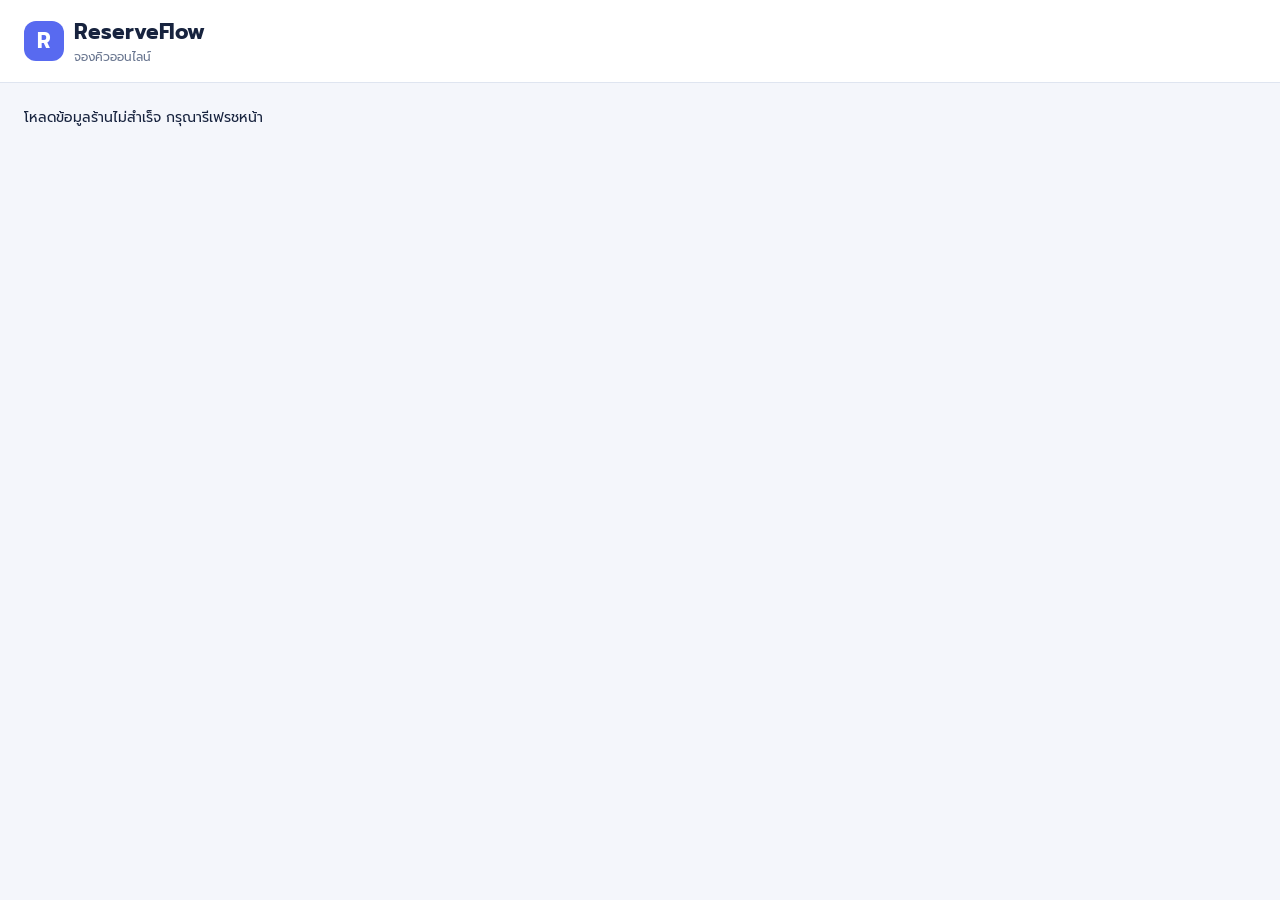
<file: index.html>
<!DOCTYPE html>
<html lang="th">
<head>
  <meta charset="utf-8">
  <meta name="viewport" content="width=device-width, initial-scale=1">
  <title>ReserveFlow · จองคิวออนไลน์</title>
  <link rel="stylesheet" href="./assets/css/app.css">
  <script defer src="./src/features/live-entry.js"></script>
</head>
<body>
<header><div class="top"><div class="logo"><b>R</b>ReserveFlow</div></div></header>
<main>
  <section class="panel">
    <h1>ReserveFlow</h1>
    <div class="inline-actions">
      <a class="btn primary" href="./book.html?shop=demo-one">เปิดหน้าจองร้าน DEMO</a>
      <a class="btn soft" href="./merchant.html">หลังบ้านร้านค้าและสมัครร้านใหม่</a>
    </div>
  </section>
</main>
</body>
</html>
</file>
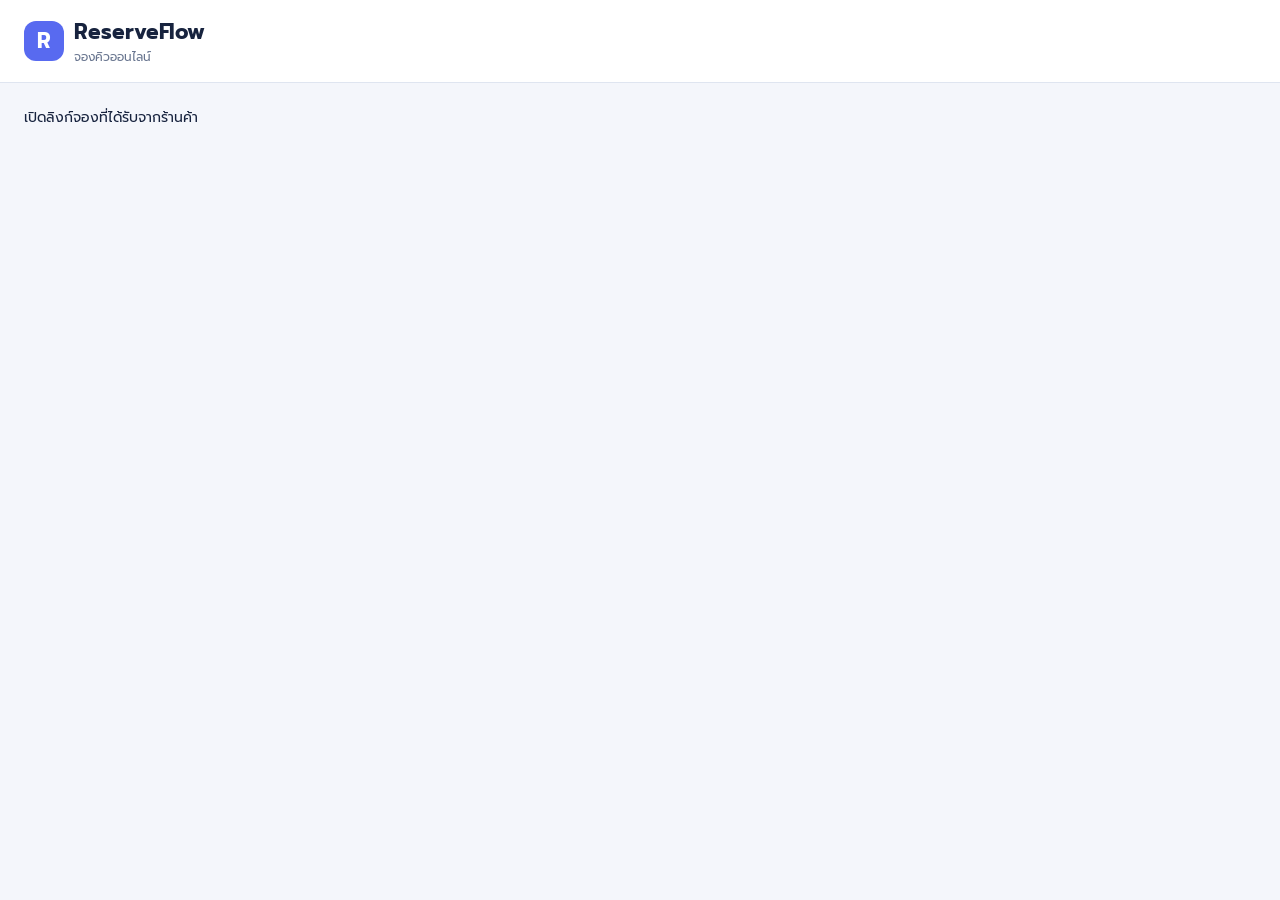
<file: book.html>
<!DOCTYPE html>
<html lang="th">
<head>
  <meta charset="UTF-8">
  <meta name="viewport" content="width=device-width, initial-scale=1">
  <title>จองคิว | ReserveFlow</title>
  <link rel="stylesheet" href="./assets/css/app.css?v=booking-hour-stepper">
  <script defer src="./assets/vendor/supabase-js/supabase.js"></script>
  <script defer src="./assets/vendor/qrcodejs/qrcode.min.js"></script>
  <script type="module" src="./src/features/customer-portal.js?v=team-back-office-link"></script>
</head>
<body>
<header>
  <div class="top">
    <div class="logo"><b>R</b><div>ReserveFlow <small id="bookingTitle">จองคิวออนไลน์</small></div></div>
    <div class="inline-actions"><a id="bookingMerchantLink" href="./merchant.html" class="btn soft small hidden">หลังบ้านร้านค้า</a></div>
  </div>
</header>
<main>
  <p id="bookingStatus" role="status">กำลังโหลดข้อมูลร้าน…</p>
  <a id="lastCustomerBookingPass" class="btn soft small hidden">บัตรจองของฉัน</a>
  <section id="customerBookingResult" class="panel booking-result hidden" aria-labelledby="customerBookingResultTitle">
    <h2 id="customerBookingResultTitle" tabindex="-1">ส่งคำขอจองแล้ว</h2>
    <p id="customerBookingResultStatus" role="status"></p>
    <p>เปิดบัตรเพื่อดูสถานะการจอง</p>
    <div class="inline-actions">
      <a id="customerBookingPass" class="btn primary">เปิดบัตรจอง</a>
      <button id="customerStartNewBooking" class="btn soft" type="button">จองรายการใหม่</button>
    </div>
  </section>
  <form id="publicBookingForm" class="hidden">
    <div class="tabs live-category-tabs" id="liveCategoryTabs" role="group" aria-label="หมวดการจอง"></div>
    <div class="grid live-booking-grid">
      <section class="panel" id="bookingSelection">
        <h2 id="bookingSelectionTitle">เลือกวัน เวลา และรายการ</h2>
        <p id="bookingSelectionHint" class="sub"></p>
        <div class="field hidden"><label for="category">หมวด</label><select id="category" name="category" required></select></div>
        <div class="field" id="bookingResourceField"><label for="resource">เลือกรายการ</label><select id="resource" name="resource" required></select></div>
        <div id="bookingResourceCards" class="resource-grid hidden" role="group" aria-label="รายการที่จองได้"></div>
        <section id="bookingFloorSection" class="hidden" aria-label="ผังร้าน">
          <div class="chips live-floor-legend">
            <span class="chip"><i class="dot available"></i>ว่าง</span>
            <span class="chip live-hold-legend hidden"><i class="dot selecting"></i>กำลังเลือก</span>
            <span class="chip live-hold-legend hidden"><i class="dot unpaid"></i>รอชำระ · ยังจองได้</span>
            <span class="chip live-hold-legend hidden"><i class="dot review"></i>รอตรวจสลิป</span>
            <span class="chip"><i class="dot booked"></i>จองแล้ว</span>
            <span class="chip"><i class="dot in_use"></i>กำลังใช้งาน</span>
            <span class="chip"><i class="dot selected"></i>เลือกแล้ว</span>
          </div>
          <p id="floorStatus" class="sub" role="status"></p>
          <p id="bookingNextStartStatus" class="sub" role="status"></p>
          <button type="button" id="bookingNextStart" class="btn soft small hidden"></button>
          <div class="layout-shell"><div class="plan customer-plan live-booking-plan" id="bookingFloor"></div></div>
        </section>
        <section class="booking-offers" aria-labelledby="bookingOfferTitle">
          <h3 id="bookingOfferTitle">เลือกจำนวนชั่วโมง</h3>
          <div class="booking-hour-stepper">
            <button id="bookingHoursMinus" type="button" class="btn soft" aria-label="ลดจำนวนชั่วโมง">−</button>
            <div class="field"><label for="hours">จำนวนชั่วโมง</label><input id="hours" name="hours" type="number" min="1" value="1" readonly></div>
            <button id="bookingHoursPlus" type="button" class="btn soft" aria-label="เพิ่มจำนวนชั่วโมง">+</button>
          </div>
          <p id="bookingCurrentOffer" aria-live="polite"></p>
          <div id="bookingOfferField" class="hidden">
            <h4 id="bookingOfferListTitle">โปรถัดไปที่แนะนำ</h4>
            <div id="bookingOffer" class="booking-offer-list"></div>
          </div>
          <p id="bookingOfferLoadStatus" class="sub" role="status"></p>
          <p id="bookingOfferStatus" class="sub" role="status"></p>
        </section>
        <div class="fields live-booking-date">
          <div class="field"><label for="date">วันที่ต้องการใช้บริการ</label><input id="date" name="date" type="date" required></div>
        </div>
        <div class="fields live-booking-time">
          <div class="field"><label for="hour">เวลาเริ่ม</label><select id="hour" name="hour" required></select></div>
          <div class="field"><label for="bookingEnd">เวลาสิ้นสุด</label><input id="bookingEnd" readonly></div>
          <div class="field"><label for="guests">จำนวนคน</label><input id="guests" name="guests" type="number" min="1" value="2" required></div>
          <div class="field"><label for="tickets">จำนวนบัตร</label><input id="tickets" name="tickets" type="number" min="1" value="1" required></div>
        </div>
      </section>
      <section class="panel" id="bookingContact">
        <h2>ข้อมูลผู้จอง</h2>
        <p class="sub">กรอกรายละเอียดและตรวจสรุปก่อนส่งคำขอ</p>
        <div class="live-booking-contact">
          <div class="field"><label for="customerName">ชื่อผู้จอง</label><input id="customerName" name="customerName" autocomplete="name" placeholder="ชื่อ-นามสกุล" maxlength="100" required></div>
          <div class="field"><label for="customerPhone">เบอร์โทรศัพท์</label><input id="customerPhone" name="customerPhone" type="tel" inputmode="numeric" autocomplete="tel-national" placeholder="08xxxxxxxx" maxlength="10" pattern="0[0-9]{8,9}" title="กรอกเบอร์โทรศัพท์ไทย 9–10 หลัก ขึ้นต้นด้วย 0" required></div>
          <div class="field"><label for="note">หมายเหตุ (ไม่บังคับ)</label><textarea id="note" name="note" maxlength="500"></textarea></div>
        </div>
        <h2 class="booking-summary-title">สรุปการจอง</h2>
        <div class="summary" aria-live="polite">
          <div><strong>วันที่ใช้บริการ</strong><span id="bookingSummaryDate">—</span></div>
          <div><strong>รายการที่จอง</strong><span id="bookingSummaryResource">ยังไม่ได้เลือก</span></div>
          <div><strong>ช่วงเวลาที่จอง</strong><span id="bookingSummaryTime">—</span></div>
          <div><strong>จำนวนชั่วโมง</strong><span id="bookingSummaryHours">—</span></div>
          <div><strong>สิทธิที่ได้รับ</strong><span id="bookingPromotion"></span></div>
          <div><strong>รวมค่าจอง / บริการ</strong><span id="bookingEstimate">—</span></div>
        </div>
        <button id="sendBooking" type="submit" class="btn primary full" disabled>แสดงช่องทางชำระเงิน</button>
        <a id="bookingLineAction" class="btn soft hidden"></a>
        <p id="bookingSubmitStatus" role="status" tabindex="-1"></p>
        <section class="inline-booking-payment hidden" id="bookingSlip" tabindex="-1">
          <h2>ชำระเงินและส่งสลิป</h2>
          <p id="bookingPaymentSelection"></p>
          <strong id="bookingPaymentAmount"></strong>
          <div id="bookingPaymentBank" class="payment-bank-details hidden">
            <h3>โอนเข้าบัญชีธนาคาร</h3>
            <p id="bookingPaymentBankHolder"></p>
            <label class="field"><span>เลขบัญชี</span><input id="bookingPaymentBankNumber" type="text" readonly></label>
            <button id="bookingPaymentBankCopy" class="btn soft small" type="button">คัดลอกเลขบัญชี</button>
            <p id="bookingPaymentBankStatus" role="status"></p>
          </div>
          <div id="bookingPaymentQr" aria-describedby="bookingPaymentNote" aria-label="QR ชำระเงินพร้อมเพย์"></div>
          <p class="sub" id="bookingPaymentNote">คนอื่นยังเลือกเวลาเดียวกันได้จนกว่าจะมีผู้แนบสลิปหรือแอดมินยืนยัน กรุณาแนบสลิปทันทีหลังโอน ตรวจชื่อผู้รับในแอปธนาคารให้ตรงกับร้าน แล้วแนบรูปสลิป JPG, PNG หรือ WebP ไม่เกิน 1 MB</p>
          <div class="inline-actions">
            <button id="bookingSlipChoose" class="btn soft" type="button">เลือกรูปสลิป</button>
            <input id="bookingSlipFile" type="file" accept="image/jpeg,image/png,image/webp" hidden>
          </div>
          <img class="booking-slip-image hidden" id="bookingSlipPreview" alt="ตัวอย่างรูปสลิป">
          <button class="btn primary" id="bookingSlipSubmit" type="button" disabled>ยืนยันและส่งสลิปตรวจ</button>
          <button class="btn soft" id="bookingSlipSkip" type="button">ยกเลิกฉบับร่าง</button>
          <p id="bookingSlipStatus" role="status"></p>
        </section>
      </section>
    </div>
  </form>

</main>
</body>
</html>
</file>
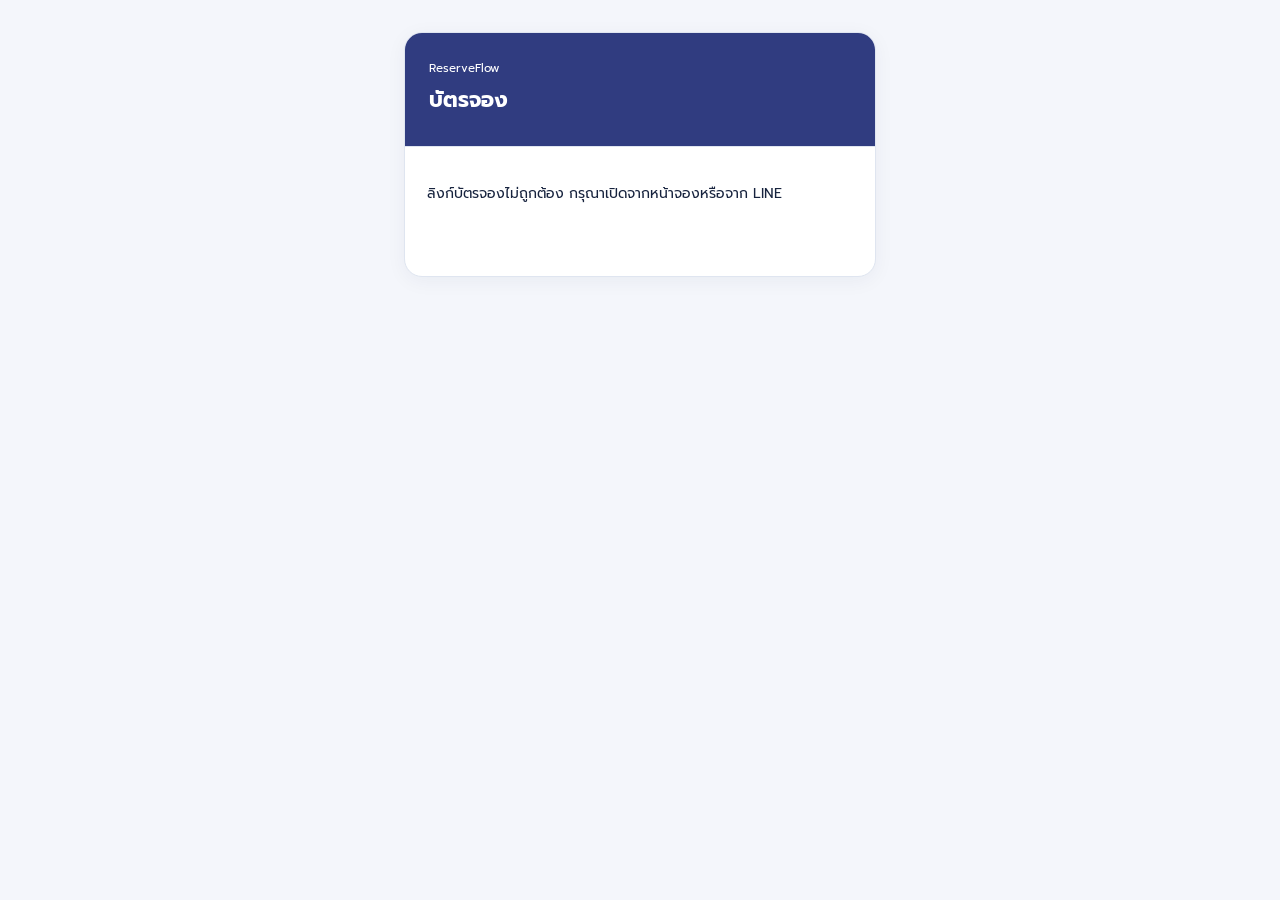
<file: booking-pass.html>
<!doctype html>
<html lang="th">
<head>
  <meta charset="utf-8">
  <meta name="viewport" content="width=device-width, initial-scale=1">
  <meta name="referrer" content="no-referrer">
  <title>บัตรจอง | ReserveFlow</title>
  <link rel="stylesheet" href="./assets/css/app.css?v=pass-review-1">
  <script defer src="./assets/vendor/supabase-js/supabase.js"></script>
  <script defer src="./assets/vendor/qrcodejs/qrcode.min.js"></script>
  <script type="module" src="./src/features/customer-booking-pass.js?v=slip-recipient-policy"></script>
</head>
<body>
<main class="booking-pass-page">
  <article class="panel booking-pass">
    <header class="booking-pass-header">
      <small>ReserveFlow</small>
      <h1>บัตรจอง</h1>
      <p id="passShop"></p>
    </header>
    <div class="booking-pass-body">
      <p id="passStatus" role="status">กำลังโหลดบัตรจอง…</p>
      <dl id="passDetails" class="booking-pass-details"></dl>
      <div class="inline-actions">
        <button id="passShowQr" class="btn primary hidden" type="button" aria-describedby="passQrHelp">แสดง QR เข้างาน</button>
        <button id="passRefresh" class="btn soft hidden" type="button">อัปเดตสถานะ</button>
        <button id="passCopyLink" class="btn soft hidden" type="button">คัดลอกลิงก์บัตร</button>
      </div>
      <p id="passQrHelp" class="sub"></p>
      <div id="passQr" class="booking-pass-qr hidden" aria-label="QR สำหรับให้พนักงานสแกน"></div>
      <a id="bookingGiftPass" class="btn soft hidden">เปิดคูปองของแถม</a>
      <section id="counterPayment" class="merchant-settings-panel hidden"></section>
      <p id="passCouponStatus" role="status"></p>
      <p id="passLineStatus" role="status"></p>
      <p id="passFeedback" role="status"></p>
    </div>
  </article>
</main>
</body>
</html>
</file>
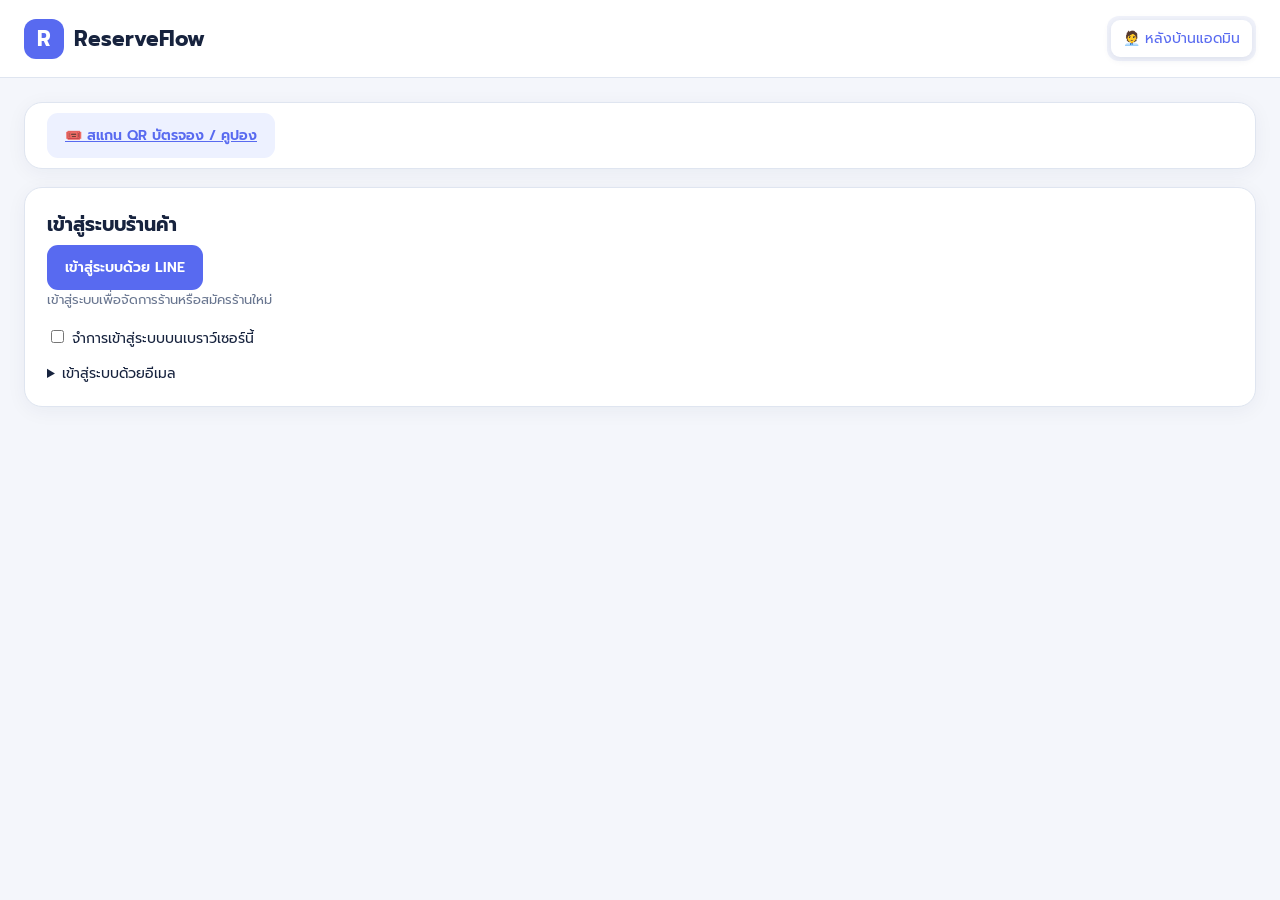
<file: merchant.html>
<!DOCTYPE html>
<html lang="th">
<head>
  <meta charset="UTF-8">
  <meta name="viewport" content="width=device-width, initial-scale=1">
  <title>จัดการร้าน | ReserveFlow</title>
  <link rel="stylesheet" href="./assets/css/app.css?v=floor-template-41">
  <script defer src="./assets/vendor/supabase-js/supabase.js"></script>
  <script defer src="./assets/vendor/qrcodejs/qrcode.min.js"></script>
  <link rel="stylesheet" href="./assets/css/promotion-manager.css?v=inline-promotions">
  <script type="module" src="./src/features/merchant-portal.js?v=team-back-office-link"></script>
</head>
<body>
<header>
  <div class="top">
    <div class="logo"><b>R</b>ReserveFlow</div>
    <nav class="switch merchant-nav" aria-label="หน้าร้านและหลังบ้าน">
      <a id="merchantPublicLink" class="hidden">ลูกค้า</a>
      <span aria-current="page">🧑‍💼 หลังบ้านแอดมิน</span>
    </nav>
  </div>
</header>
<main><div class="panel"><a class="btn soft" href="./promotion-redeem.html">🎟️ สแกน QR บัตรจอง / คูปอง</a></div>
  <section class="panel hidden" id="merchantLogin">
    <h2>เข้าสู่ระบบร้านค้า</h2>
    <button type="button" id="merchantSignIn" class="btn primary" disabled>เข้าสู่ระบบด้วย LINE</button>
    <p id="merchantLoginHelp" class="sub">เข้าสู่ระบบเพื่อจัดการร้านหรือสมัครร้านใหม่</p>
    <p><label><input id="merchantRememberDevice" type="checkbox"> จำการเข้าสู่ระบบบนเบราว์เซอร์นี้</label></p>
    <details>
      <summary>เข้าสู่ระบบด้วยอีเมล</summary>
      <form id="merchantEmailForm" class="fields">
        <div class="field"><label for="merchantEmail">อีเมล</label><input id="merchantEmail" name="email" type="email" autocomplete="username" required></div>
        <div class="field"><label for="merchantPassword">รหัสผ่าน</label><input id="merchantPassword" name="password" type="password" autocomplete="current-password" required></div>
        <div class="field"><button id="merchantEmailSignIn" type="submit" class="btn soft" disabled>เข้าสู่ระบบ</button></div>
      </form>
    </details>
  </section>
  <section class="panel hidden" id="merchantRegister">
    <h2 id="merchantRegisterTitle">สมัครร้านค้าใหม่</h2>
    <p id="signupPackages" class="sub">ทดลองฟรี 7 วัน</p>
    <p id="merchantRegisterHelp" class="sub">ถ้าคุณเป็นทีมงาน ให้ส่งคำขอเข้าร้านแทนการสร้างร้านใหม่</p>
    <p>UID ของคุณ <code id="merchantRegistrationUid"></code></p>
    <form id="merchantRegisterForm" class="fields">
      <div class="field"><label for="merchantRegisterName">ชื่อร้าน</label><input name="shopName" id="merchantRegisterName" maxlength="100" required></div>
      <div class="field"><label for="merchantRegisterSlug">ชื่อสำหรับลิงก์จอง</label><input name="slug" id="merchantRegisterSlug" minlength="3" maxlength="40" pattern="[a-z0-9][a-z0-9\-]{1,38}[a-z0-9]" title="อักษรอังกฤษตัวเล็ก ตัวเลข และขีดกลาง 3–40 ตัว" autocapitalize="none" required></div>
      <div class="field"><label for="merchantSignupPlan">แพ็กเกจ</label><select id="merchantSignupPlan"><option value="">ทดลองฟรี 7 วัน</option></select></div>
      <div class="field"><button id="merchantRegisterSubmit" class="btn primary" type="submit">สร้างร้านค้า</button></div>
    </form>
    <details class="merchant-settings-panel" id="merchantJoinPanel">
      <summary>ขอเข้าร้านในฐานะทีมงาน</summary>
      <form id="merchantJoinForm" class="fields">
        <div class="field"><label for="merchantJoinShop">ลิงก์จองหรือชื่อร้านในลิงก์</label><input id="merchantJoinShop" name="slug" maxlength="250" required></div>
        <div class="field"><label for="merchantJoinName">ชื่อที่เจ้าของร้านรู้จัก</label><input id="merchantJoinName" name="teamName" maxlength="80" required></div>
        <div class="field"><button id="merchantJoinSubmit" class="btn primary" type="submit">ส่งคำขอเข้าร้าน</button></div>
      </form>
      <p id="merchantJoinStatus" role="status"></p>
    </details>
    <button id="merchantAddShopCancel" class="btn soft hidden" type="button">กลับไปร้านเดิม</button>
    <button id="merchantRegisterSignOut" class="btn soft" type="button">ออกจากระบบ</button>
  </section>
    <section id="merchantTeamInviteRequest" class="panel hidden">
      <h2>คำเชิญเข้าทีมร้านค้า</h2>
      <div id="merchantInviteJoinSlot"></div>
      <a class="btn soft" href="./merchant.html">กลับไปบัญชีและร้านค้า</a>
    </section>
    <section id="merchantPassPanel" class="panel hidden" tabindex="-1">
      <h2>ตรวจบัตรจอง</h2>
      <p id="merchantPassStatus" role="status"></p>
      <dl id="merchantPassDetails" class="booking-pass-details"></dl>
      <div class="inline-actions">
        <button class="btn primary hidden" id="merchantPassConfirm" type="button" aria-describedby="merchantPassStatus" disabled>ยืนยันเช็กอิน</button>
        <button class="btn soft hidden" id="merchantPassRefresh" type="button">อัปเดตสถานะบัตร</button>
        <button class="btn soft" id="merchantPassClose" type="button">ไปหลังบ้านร้านค้า</button>
      </div>
    </section>
  <section class="panel merchant-account hidden" id="merchantAccount">
      <h2>บัญชีและร้านค้า</h2>
      <div class="field">
        <label for="merchantShop">ร้านค้า</label>
        <select id="merchantShop"></select>
      </div>
      <p id="merchantRole"></p>
      <button type="button" id="merchantAddShop" class="btn primary hidden">เพิ่มร้านค้า</button>
      <details><summary>UID บัญชีของฉัน</summary><p><code id="merchantAccountUid"></code></p></details>
      <button type="button" id="merchantSignOut" class="btn soft">ออกจากระบบ</button>
    </section>
  <section class="hidden" id="merchantDashboard" aria-label="หลังบ้านร้านค้า">
    <div id="merchantDailyReport"></div>
    <details id="merchantBookingHistory" class="merchant-settings-panel hidden">
      <summary>ค้นหาประวัติการจอง</summary>
      <form class="fields">
        <label class="field"><span>วันที่เริ่มต้น</span><input name="from" type="date" required></label>
        <label class="field"><span>วันที่สิ้นสุด</span><input name="to" type="date" required></label>
        <label class="field"><span>ชื่อผู้จอง เลขจอง หรือจุดจอง</span><input name="term" type="search" maxlength="100"></label>
        <button class="btn soft" type="submit">ค้นหาประวัติ</button>
      </form>
      <p role="status"></p>
      <div role="list"></div>
    </details>
    <div class="stats merchant-stats" id="merchantStats" aria-label="สรุปรายการจอง">
      <div class="stat"><strong>—</strong><span>ทั้งหมด</span></div>
      <div class="stat"><strong>—</strong><span>จองรอชำระ</span></div>
      <div class="stat"><strong>—</strong><span>รอคอนเฟิร์ม</span></div>
      <div class="stat"><strong>—</strong><span>จองแล้ว/เช็กอิน</span></div>
    </div>
    <div id="merchantCategorySettings" class="merchant-editor"></div>
    <section id="merchantShopSettings" class="panel hidden">
      <h2>🏪 ตั้งค่าร้านค้า</h2>
      <p class="sub">แก้ไขชื่อร้านและการเปิดรับจองออนไลน์</p>
      <form id="merchantShopSettingsForm" class="fields">
        <div class="field"><label for="merchantShopName">ชื่อร้าน</label><input id="merchantShopName" maxlength="100" required></div>
        <label class="merchant-switch"><input id="merchantShopOpen" type="checkbox"> เปิดรับจองออนไลน์</label>
        <div class="field"><label for="merchantShopSlug">ชื่อในลิงก์จอง</label><input id="merchantShopSlug" readonly></div>
        <div class="field"><button class="btn soft" type="submit">บันทึกการตั้งค่า</button></div>
      </form>
      <details class="merchant-settings-panel">
        <summary>QR รับเงินพร้อมเพย์</summary>
        <p class="sub">ใช้เบอร์มือถือ 10 หลัก หรือเลขบัตรประชาชน 13 หลักที่ผูกพร้อมเพย์กับบัญชีรับเงินของร้าน เว้นว่างแล้วบันทึกเพื่อปิด QR</p>
        <form class="fields" id="merchantPromptPayForm">
          <div class="field"><label for="merchantPromptPayMobile">เบอร์มือถือหรือเลขบัตรประชาชนพร้อมเพย์</label><input id="merchantPromptPayMobile" type="text" inputmode="numeric" maxlength="20" autocomplete="off"></div>
          <button class="btn soft" type="submit" disabled>บันทึกพร้อมเพย์</button>
        </form>
        <p id="merchantPromptPayStatus" role="status"></p>
      </details>
      <details class="merchant-settings-panel">
        <summary>บัญชีธนาคารสำหรับรับโอน</summary>
        <p class="sub">ลูกค้าจะเห็นข้อมูลนี้ในหน้าชำระเงินและกดคัดลอกเลขบัญชีได้ ล้างทั้งสามช่องแล้วบันทึกเพื่อปิดรับโอนทางบัญชี</p>
        <form class="fields" id="merchantBankAccountForm">
          <label class="field"><span>ธนาคาร</span><input name="bank" maxlength="100"></label>
          <label class="field"><span>ชื่อบัญชี</span><input name="holder" maxlength="120"></label>
          <label class="field"><span>เลขบัญชี</span><input name="account" type="text" inputmode="numeric" maxlength="28" autocomplete="off"></label>
          <button class="btn soft" type="submit" disabled>บันทึกบัญชีธนาคาร</button>
        </form>
        <p id="merchantBankAccountStatus" role="status"></p>
      </details>
      <div id="merchantLineSettings"></div>
      <h3>กำหนดสิทธิ์ทีมงาน</h3>
      <div id="merchantTeamInvite" class="hidden">
        <label class="field"><span>ลิงก์เชิญทีมงาน</span><input id="merchantTeamInviteUrl" readonly></label>
        <button id="merchantCopyTeamInvite" class="btn soft small" type="button">คัดลอกลิงก์เชิญทีมงาน</button>
        <p id="merchantTeamInviteStatus" role="status"></p>
        <label class="field"><span>ลิงก์เข้าหลังบ้านสำหรับทีมงานที่อนุมัติแล้ว</span><input id="merchantTeamAccessUrl" readonly></label>
        <button id="merchantCopyTeamAccess" class="btn soft small" type="button">คัดลอกลิงก์เข้าหลังบ้าน</button>
        <p id="merchantTeamAccessStatus" role="status"></p>
      </div>
      <div class="field"><label for="merchantTeamSearch">ค้นหาชื่อทีมงานหรือ UID</label><input id="merchantTeamSearch" type="search"></div>
      <p id="merchantTeamStatus" role="status"></p>
      <div id="merchantTeamList" aria-live="polite"></div>
    </section>
    <div id="merchantBusinessTools"></div>
    <div id="merchantAdvancedSettings" class="merchant-editor"></div>
    <section class="panel">
    <h2>รายการจองที่ยังเปิดอยู่</h2>
    <details id="merchantTableEditor" class="merchant-settings-panel hidden">
      <summary>จองแทนลูกค้า</summary>
      <details id="merchantBookingRecipient" class="merchant-settings-panel hidden">
        <summary>ค้นหาลูกค้า LINE เพื่อส่ง Flex</summary>
        <form class="fields">
          <label class="field"><span>ชื่อ LINE หรือ User ID</span><input type="search" maxlength="100" required></label>
          <button class="btn soft" type="submit">ค้นหาลูกค้า LINE</button>
          <button class="btn soft" type="reset">ล้างผู้รับ</button>
        </form>
        <p role="status"></p>
        <div role="list"></div>
      </details>
      <form id="merchantTableForm">
        <div class="fields">
          <div class="field"><label for="merchantBookingCategory">หมวดการจอง</label><select id="merchantBookingCategory" required></select></div>
          <div class="field"><label for="merchantTable">รายการจอง</label><select id="merchantTable" required></select></div>
          <div class="field"><label for="merchantTableGuests">จำนวนคน</label><input id="merchantTableGuests" type="number" min="1" value="1" required></div>
          <div class="field hidden"><label for="merchantBookingHours">จำนวนชั่วโมง</label><input id="merchantBookingHours" type="number" min="1" value="1" required disabled></div>
          <div class="field hidden"><label for="merchantBookingTickets">จำนวนบัตร</label><input id="merchantBookingTickets" type="number" min="1" value="1" required disabled></div>
          <div class="field"><label for="merchantTableMode">ช่วงเวลาจอง</label><select id="merchantTableMode"><option value="now">ตอนนี้</option><option value="scheduled">จองล่วงหน้า</option><option value="actual">บันทึกเวลาเริ่มจริง</option></select></div>
          <div class="field hidden"><label for="merchantTableDate">วันที่</label><input id="merchantTableDate" type="date" required disabled></div>
          <div class="field hidden"><label for="merchantTableTime">เวลาเริ่ม</label><select id="merchantTableTime" required disabled></select></div>
          <div class="field hidden"><label for="merchantTableActualTime">เวลาเริ่มจริง</label><input id="merchantTableActualTime" type="time" required disabled></div>
          <div class="field"><label for="merchantTableName">ชื่อผู้จอง (ไม่บังคับ)</label><input id="merchantTableName" maxlength="100"></div>
          <div class="field"><label for="merchantTablePhone">เบอร์โทรศัพท์ (จำเป็นสำหรับ QR รับชำระ)</label><input id="merchantTablePhone" type="tel" maxlength="20"></div>
          <div class="field"><label for="merchantBookingPayment">วิธีรับชำระ</label><select id="merchantBookingPayment"><option value="transfer">เงินโอน</option><option value="cash">เงินสด</option></select></div>
        </div>
        <p id="merchantBookingPaymentHelp" class="sub">ให้ลูกค้าสแกน QR เพื่อชำระเงินและแนบสลิปบนเครื่องของลูกค้า</p>
        <button id="merchantCounterCreate" type="submit" class="btn primary" disabled>สร้าง QR ให้ลูกค้าชำระ</button>
      </form>
    </details>
    <section id="merchantCounterPayment" class="merchant-settings-panel hidden"></section>
    <p id="merchantActionStatus" role="status"></p>
    <div class="field">
      <label for="merchantBookingSearch">ค้นหาด้วยชื่อผู้จอง เลขจอง หรือรหัสรายการ</label>
      <input id="merchantBookingSearch" type="search" autocomplete="off">
    </div>
    <div id="merchantBookings" aria-live="polite"></div>
    </section>
  </section>
  <section class="panel hidden" id="platformAdmin">
    <h2>Superadmin · ร้านค้าบนแพลตฟอร์ม</h2>
    <button type="button" class="btn soft small" id="platformSignOut">ออกจากระบบ</button>
    <div id="platformSignup"></div>
    <div id="platformBilling"></div>
    <div id="platformShopList"></div>
    <div id="platformLineSettings"></div>
  </section>
  <p id="merchantStatus" role="status"></p>
</main>
</body>
</html>
</file>
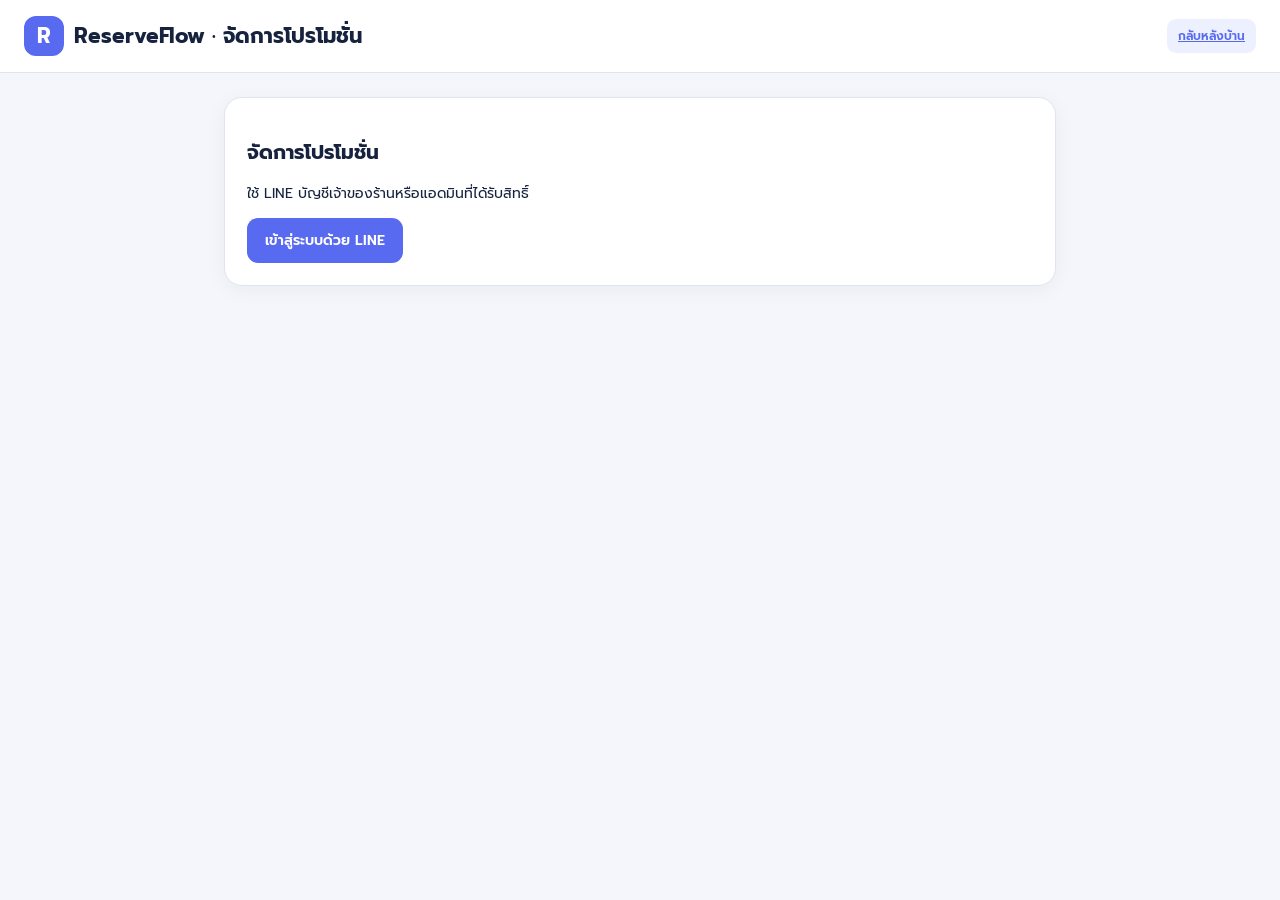
<file: promotion-manager.html>
<!doctype html>
<html lang="th">
<head>
  <meta charset="utf-8">
  <meta name="viewport" content="width=device-width,initial-scale=1">
  <title>จัดการโปรโมชั่น · ReserveFlow</title>
  <link rel="stylesheet" href="./assets/css/app.css">
  <link rel="stylesheet" href="./assets/css/promotion-manager.css?v=inline-promotions">
  <script defer src="./assets/vendor/supabase-js/supabase.js"></script>
  <script type="module" src="./src/features/promotion-manager.js?v=offer-price-feedback"></script>
</head>
<body>
  <header><div class="top"><div class="logo"><b>R</b>ReserveFlow · จัดการโปรโมชั่น</div><a id="backToShop" href="./merchant.html" class="btn soft small">กลับหลังบ้าน</a></div></header>
  <main class="promotion-manager">
    <section class="panel">
      <h1>จัดการโปรโมชั่น</h1>
      <p id="authStatus" role="status"></p>
      <button id="loginLine" class="btn primary hidden" type="button">เข้าสู่ระบบด้วย LINE</button>
      <section id="editor" class="hidden">
        <label class="field"><span>ร้านค้า</span><select id="shop"></select></label>
        <p id="feedback" role="status"></p>
        <div id="shopEditor" class="hidden"></div>
      </section>
    </section>
  </main>
</body>
</html>
</file>
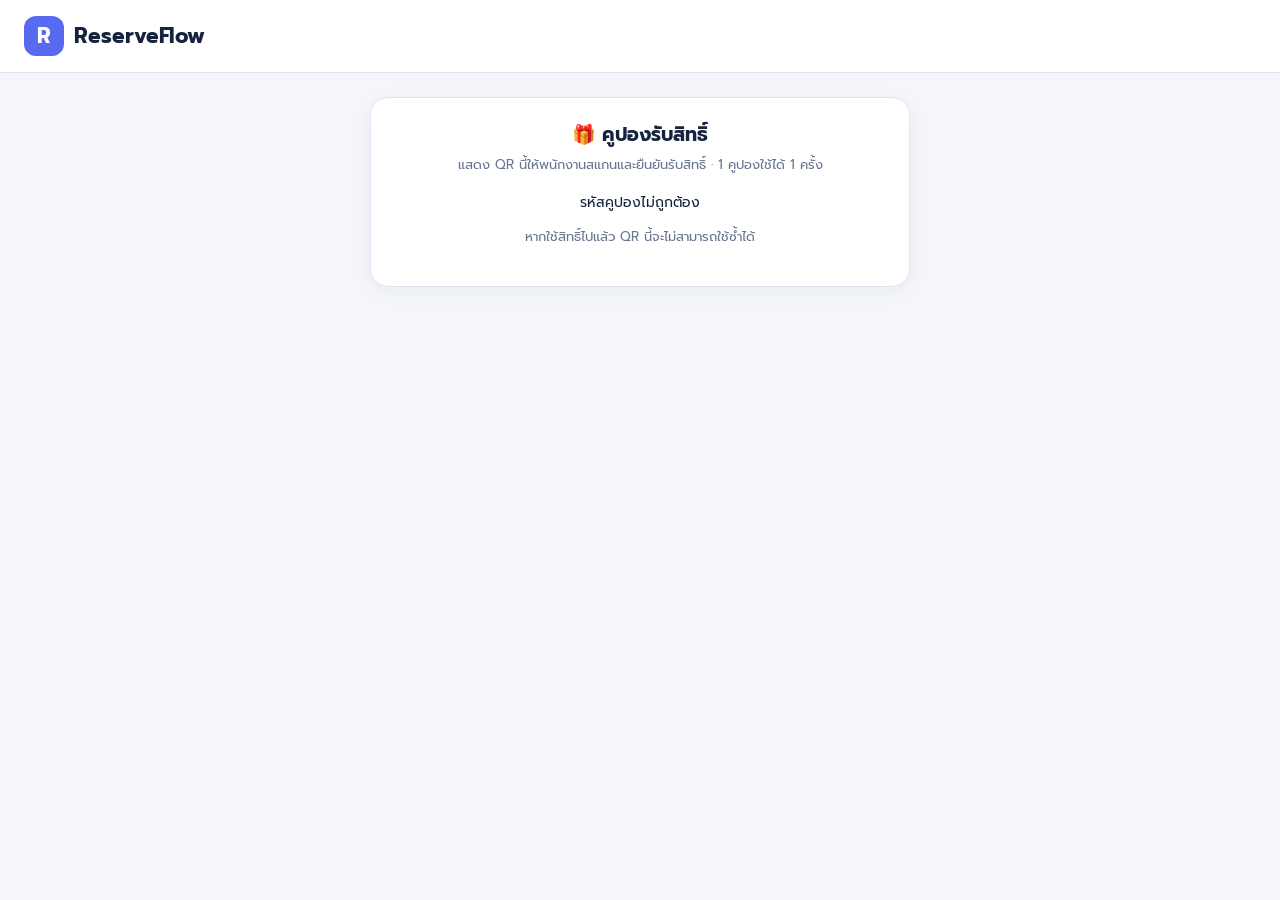
<file: promotion-pass.html>
<!doctype html><html lang="th"><head><meta charset="utf-8"><meta name="referrer" content="no-referrer"><meta name="viewport" content="width=device-width,initial-scale=1"><title>คูปองรับสิทธิ์ · ReserveFlow</title><link rel="stylesheet" href="./assets/css/app.css"></head><body><header><div class="top"><div class="logo"><b>R</b>ReserveFlow</div></div></header><main><section class="panel" style="max-width:540px;margin:auto;text-align:center"><h2>🎁 คูปองรับสิทธิ์</h2><p class="sub">แสดง QR นี้ให้พนักงานสแกนและยืนยันรับสิทธิ์ · 1 คูปองใช้ได้ 1 ครั้ง</p><img id="qr" alt="QR สำหรับรับสิทธิ์" style="display:none;width:100%;max-width:350px;height:auto;margin:auto"><p id="status" role="status">กำลังตรวจสอบคูปอง…</p><p class="sub">หากใช้สิทธิ์ไปแล้ว QR นี้จะไม่สามารถใช้ซ้ำได้</p></section></main><script type="module">import {SUPABASE_URL} from './src/data/supabase-config.js';const code=location.hash.slice(1)||new URLSearchParams(location.search).get('code')||'';const valid=/^[0-9a-f]{8}-[0-9a-f]{4}-[1-8][0-9a-f]{3}-[89ab][0-9a-f]{3}-[0-9a-f]{12}$/i.test(code);const el=document.getElementById('status');if(!valid){el.textContent='รหัสคูปองไม่ถูกต้อง'}else{const url=new URL('/functions/v1/promotion-qr',SUPABASE_URL);url.searchParams.set('code',code);const img=document.getElementById('qr');img.onload=()=>{img.style.display='block';el.textContent='คูปองพร้อมใช้งาน'};img.onerror=()=>{img.style.display='none';el.textContent='คูปองนี้ถูกใช้แล้ว หมดอายุ หรือไม่สามารถใช้งานได้'};img.src=url.href}</script></body></html>
</file>
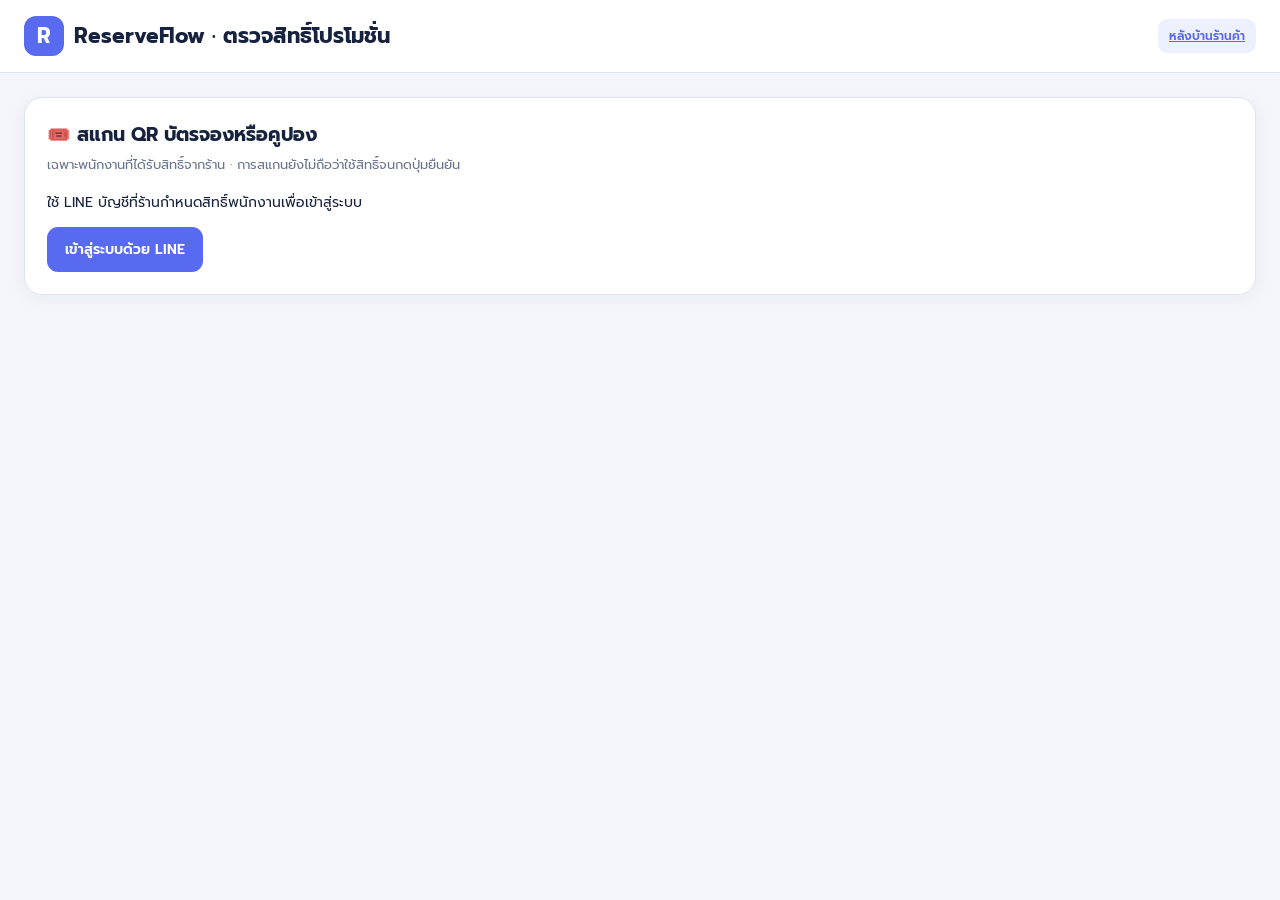
<file: promotion-redeem.html>
<!doctype html><html lang="th"><head><meta charset="utf-8"><meta name="referrer" content="no-referrer"><meta name="viewport" content="width=device-width,initial-scale=1"><title>ตรวจสิทธิ์โปรโมชั่น · ReserveFlow</title><link rel="stylesheet" href="./assets/css/app.css"><script defer src="./assets/vendor/supabase-js/supabase.js"></script><script type="module" src="./src/features/promotion-redeem.js?v=check-in-coupon"></script></head><body><header><div class="top"><div class="logo"><b>R</b>ReserveFlow · ตรวจสิทธิ์โปรโมชั่น</div><a class="btn soft small" href="./merchant.html">หลังบ้านร้านค้า</a></div></header><main><section class="panel"><h2>🎟️ สแกน QR บัตรจองหรือคูปอง</h2><p class="sub">เฉพาะพนักงานที่ได้รับสิทธิ์จากร้าน · การสแกนยังไม่ถือว่าใช้สิทธิ์จนกดปุ่มยืนยัน</p><p id="authStatus" role="status"></p><button id="lineLogin" class="btn primary hidden" type="button">เข้าสู่ระบบด้วย LINE</button><div id="scanner" class="hidden"><p><label for="voucherInput">รหัสคูปอง QR / ลิงก์คูปอง</label></p><input id="voucherInput" style="width:100%;max-width:520px;padding:12px" placeholder="วางลิงก์บัตรจอง หรือสแกน QR"><div class="inline-actions" style="margin:12px 0"><button class="btn soft" id="preview" type="button">ตรวจสอบสิทธิ์</button><button class="btn soft" id="camera" type="button">เปิดกล้องสแกน</button><button class="btn soft" id="stop" type="button">ปิดกล้อง</button></div><video id="video" playsinline muted style="max-width:100%;width:420px;display:none"></video><div id="details" class="summary hidden"></div><button id="confirm" type="button" class="btn primary hidden">ยืนยันรับสิทธิ์และแจ้ง LINE</button><p id="feedback" role="status"></p></div></section></main></body></html>
</file>
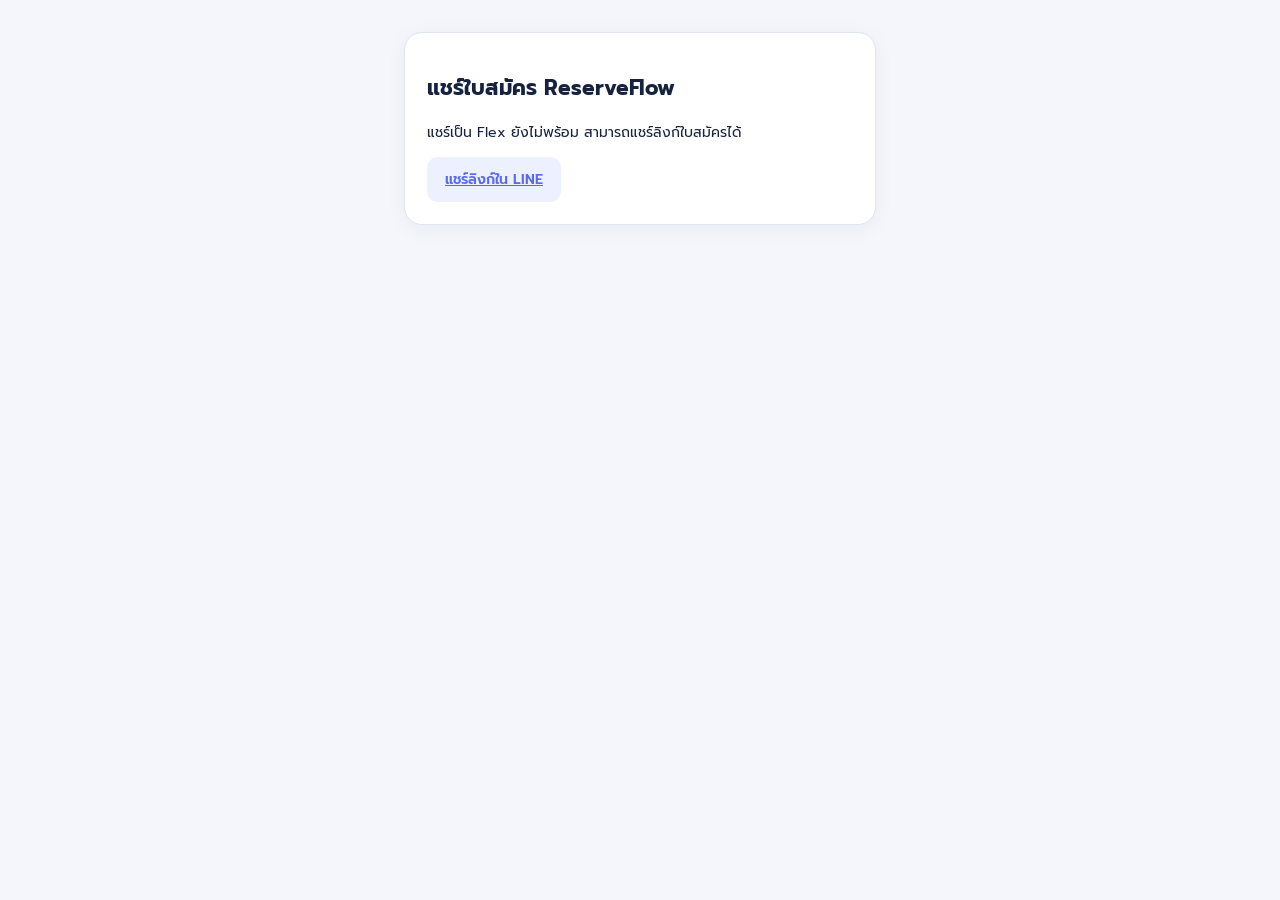
<file: share-signup.html>
<!doctype html>
<html lang="th">
<head>
  <meta charset="utf-8">
  <meta name="viewport" content="width=device-width,initial-scale=1">
  <title>แชร์ใบสมัคร | ReserveFlow</title>
  <link rel="stylesheet" href="./assets/css/app.css?v=platform-billing-34">
  <script src="https://static.line-scdn.net/liff/edge/2/sdk.js" defer></script>
  <script src="./assets/vendor/supabase-js/supabase.js" defer></script>
  <script type="module" src="./src/features/share-signup.js"></script>
</head>
<body>
<main class="booking-pass-page">
  <section class="panel">
    <h1>แชร์ใบสมัคร ReserveFlow</h1>
    <p id="shareStatus" role="status">กำลังเปิด LINE…</p>
    <div class="inline-actions">
      <button id="shareFlex" type="button" class="btn primary hidden">เลือกเพื่อนเพื่อส่ง Flex</button>
      <a id="shareLink" class="btn soft">แชร์ลิงก์ใน LINE</a>
    </div>
  </section>
</main>
</body>
</html>
</file>
<file: assets/css/app.css>
@import url("../fonts/prompt/prompt.css");
    :root{
      --bg:#f4f6fb;--panel:#ffffff;--line:#dfe5f0;--ink:#17233e;--muted:#68758f;--blue:#586af0;--blue2:#ecf0ff;
      --green:#16906c;--greenbg:#e7f8f1;--red:#c45555;--redbg:#fdecec;--amber:#ad7423;--amberbg:#fff4df;
    }
    *{box-sizing:border-box}
    body{margin:0;background:var(--bg);color:var(--ink);font:14px 'Prompt',system-ui,sans-serif}
    button,input,select{font:inherit}
    button{cursor:pointer}
    header{position:sticky;top:0;z-index:5;background:#fff;border-bottom:1px solid var(--line)}
    .top{max-width:1280px;margin:auto;padding:16px 24px;display:flex;justify-content:space-between;align-items:center;gap:12px}
    .logo{font-weight:700;font-size:21px;display:flex;align-items:center;gap:10px}
    .logo b{display:grid;place-items:center;height:40px;width:40px;border-radius:12px;background:var(--blue);color:#fff}
    .logo small{display:block;color:var(--muted);font-size:12px;font-weight:400}
    .switch{display:flex;gap:5px;padding:4px;border-radius:12px;background:#f1f3fb}
    .switch button{border:0;background:transparent;padding:10px 15px;color:var(--muted);border-radius:10px}
    .switch button.active{background:#fff;color:var(--blue);box-shadow:0 2px 8px rgba(30,48,90,.10)}
    main{max-width:1280px;margin:24px auto;padding:0 24px 40px}
    .hero{background:linear-gradient(115deg,#1d2f5b,#5064d6);color:#fff;border-radius:20px;padding:28px 30px;display:flex;justify-content:space-between;gap:20px;align-items:center;margin-bottom:20px}
    .hero h1{margin:0 0 8px;font-size:28px}
    .hero p{margin:0;color:#dee4ff;max-width:720px}
    .pill{border-radius:999px;background:rgba(255,255,255,.16);padding:11px 16px;white-space:nowrap}
    .grid{display:grid;grid-template-columns:minmax(0,1.8fr) minmax(320px,1fr);gap:20px}
    .panel{background:#fff;border:1px solid var(--line);border-radius:18px;padding:22px;box-shadow:0 4px 20px rgba(24,40,84,.05);margin-bottom:18px}
    .panel h2{margin:0 0 6px;font-size:19px}.sub{margin:0 0 18px;color:var(--muted);font-size:13px}
    .tabs{display:flex;gap:8px;overflow:auto;padding-bottom:2px;margin:0 0 16px}
    .tabs button{border:1px solid var(--line);background:#fff;border-radius:13px;padding:12px 18px;white-space:nowrap;color:#5d6a84}
    .tabs button.active{background:var(--blue);border-color:var(--blue);color:#fff}
    .fields{display:grid;grid-template-columns:repeat(4,minmax(0,1fr));gap:12px}
    .field label{display:block;margin:0 0 7px;color:#53617b;font-size:12px}
    .field input,.field select,.field textarea{width:100%;height:44px;border:1px solid var(--line);border-radius:10px;padding:10px 12px;background:#fff;color:var(--ink)}
    .field textarea{height:72px;resize:vertical}
    .helper{font-size:11px;color:var(--muted);margin-top:6px}
    .chips{display:flex;gap:8px;flex-wrap:wrap;margin:18px 0}
    .chip{display:inline-flex;align-items:center;gap:6px;border-radius:999px;padding:7px 12px;font-size:12px;background:#f5f7ff;color:#596885}
    .dot{display:inline-block;width:9px;height:9px;border-radius:50%}
    .dot.available{background:#45b37a}.dot.pending{background:#e0a23f}.dot.booked{background:#dc7272}.dot.selected{background:#6172ec}
    .plan{height:390px;position:relative;border:2px dashed #d8e0ec;border-radius:16px;background:repeating-linear-gradient(0deg,#fbfcff,#fbfcff 22px,#f6f8fd 23px);overflow:hidden}
    .anchor{position:absolute;left:32%;top:14px;width:36%;height:36px;border-radius:8px;background:#dfe6f7;color:#6b7992;line-height:36px;text-align:center;font-size:12px}
    .entrance{position:absolute;left:37%;bottom:0;width:26%;padding:8px;border-radius:9px 9px 0 0;background:#dcece8;color:#17816a;text-align:center}
    .resource{position:absolute;transform:translate(-50%,-50%);min-width:84px;height:72px;padding:6px 10px;border-radius:15px;border:1.5px solid #9bd8b8;background:#e8f8f0;color:#177056;display:flex;align-items:center;justify-content:center;flex-direction:column;text-align:center;line-height:1.25}
    .resource small{font-size:10px}
    .resource.pending{background:#fff3df;border-color:#e7c27a;color:#9b6d19}
    .resource.booked{background:#fdeaea;border-color:#f0b7b7;color:#b35151}
    .resource.selected{background:var(--blue);border-color:var(--blue);color:#fff;box-shadow:0 0 0 4px rgba(88,106,240,.15)}
    .resource:hover:not(:disabled){transform:translate(-50%,-50%) scale(1.03)}
    .resource-grid{display:grid;grid-template-columns:repeat(2,minmax(0,1fr));gap:12px}
    .card-btn{border:1.5px solid var(--line);background:#fff;border-radius:15px;padding:13px;text-align:left;color:var(--ink);display:flex;gap:12px;align-items:center;min-width:0}
    .card-btn.selected{border-color:var(--blue);background:#f5f7ff}
    .card-btn.pending{background:#fffaf0;border-color:#edd6a0}
    .card-btn.booked{background:#fff4f4;border-color:#efc1c1}
    .card-btn:disabled{opacity:.65;cursor:not-allowed}
    .avatar{width:62px;height:62px;border-radius:14px;background:#ebf0fd;display:grid;place-items:center;flex:none;overflow:hidden;font-size:28px}
    .avatar img{width:100%;height:100%;object-fit:cover}
    .price{display:block;color:var(--blue);font-weight:600;margin-top:4px}
    .badge{display:inline-flex;align-items:center;border-radius:999px;padding:4px 8px;font-size:11px;margin-top:6px}
    .badge.pending{background:var(--amberbg);color:var(--amber)}
    .badge.booked{background:var(--redbg);color:var(--red)}
    .summary{background:#f6f8ff;border-radius:14px;padding:16px;margin:16px 0}
    .row{display:flex;justify-content:space-between;gap:10px;margin-bottom:10px}.row:last-child{margin:0}
    .row.total{padding-top:12px;border-top:1px solid #dfe4f3;font-weight:700}
    .btn{border:0;border-radius:11px;padding:12px 18px;font-weight:600}
    .btn.primary{background:var(--blue);color:#fff}.btn.soft{background:#edf1ff;color:var(--blue)}.btn.success{background:#158a69;color:#fff}.btn.danger{background:#ffe8e8;color:#b54444}.btn.warn{background:#fff3df;color:#9b6d19}.btn.small{padding:8px 11px;font-size:12px;border-radius:9px}
    .btn.full{width:100%}
    .note{font-size:11px;color:var(--muted);margin-top:10px}
    .booking{border:1px solid var(--line);border-radius:14px;padding:16px;margin-bottom:12px}
    .booking-head{display:flex;justify-content:space-between;gap:12px;align-items:flex-start}
    .booking h3{margin:0;font-size:15px}.booking p{margin:7px 0;color:var(--muted);font-size:12px}
    .status{display:inline-flex;align-items:center;border-radius:999px;padding:6px 10px;font-size:11px;white-space:nowrap;background:#edf1ff;color:#4960d8}
    .status.pending_payment{background:var(--amberbg);color:var(--amber)}
    .status.pending_confirm{background:#f1efff;color:#6a55d4}
    .status.slip_review{background:#fff2df;color:#a66b22}
    .status.confirmed{background:var(--greenbg);color:var(--green)}
    .status.checked_in{background:#e7f4ff;color:#1872a0}
    .status.completed{background:#eef1f8;color:#5f6d84}
    .status.cancelled{background:var(--redbg);color:var(--red)}
    .actions{display:flex;flex-wrap:wrap;gap:7px;margin-top:12px}
    .empty{padding:28px;border-radius:13px;background:#fafbfe;color:var(--muted);text-align:center}
    .stats{display:grid;grid-template-columns:repeat(4,1fr);gap:12px;margin-bottom:18px}
    .stat{background:#fff;border:1px solid var(--line);border-radius:15px;padding:19px}
    .stat strong{display:block;font-size:28px;color:var(--blue)}.stat span{font-size:12px;color:var(--muted)}
    .notice{font-size:12px;background:#fff7e5;color:#946c22;padding:12px;border-radius:10px;margin-bottom:16px}
    table{width:100%;border-collapse:collapse}
    th,td{border-top:1px solid #edf1f6;padding:10px 8px;text-align:left;font-size:12px;vertical-align:top}
    th{color:#6a7690;font-weight:600;background:#fbfcfe}
    td input,td select{height:38px;width:100%;border:1px solid var(--line);border-radius:9px;padding:7px 10px}
    .inline-actions{display:flex;gap:7px;flex-wrap:wrap}
    .hidden{display:none!important}
    .toast{position:fixed;right:18px;bottom:18px;background:#1a2c57;color:#fff;padding:13px 16px;border-radius:12px;box-shadow:0 8px 24px rgba(0,0,0,.15);z-index:20;max-width:360px}
    .layout-tools{display:flex;gap:9px;flex-wrap:wrap;align-items:end;margin-bottom:13px}
    .layout-tools .field{min-width:150px;flex:1}
    .editor-plan{position:relative;height:420px;border:2px dashed #b6c6e8;border-radius:15px;background-image:linear-gradient(#e9eef8 1px,transparent 1px),linear-gradient(90deg,#e9eef8 1px,transparent 1px);background-size:5% 10%;background-color:#fafcff;overflow:hidden}
    .edit-item{position:absolute;transform:translate(-50%,-50%);border:2px solid #9bd8b8;border-radius:12px;background:#e8f8f0;color:#126d50;display:flex;flex-direction:column;align-items:center;justify-content:center;touch-action:none;user-select:none;cursor:grab;font-size:12px;line-height:1.3}
    .edit-item.active{border-color:#5364e9;background:#e8edff;color:#263bab;z-index:2;box-shadow:0 0 0 3px #5364e92c}.edit-item small{font-size:10px}
    .decor-block{position:absolute;transform:translate(-50%,-50%);display:flex;align-items:center;justify-content:center;text-align:center;padding:5px;border:1.5px dashed #8394b2;border-radius:8px;background:rgba(220,228,243,.92);color:#354766;font-size:12px;font-weight:600;line-height:1.3;white-space:pre-line;overflow:hidden;z-index:1}
    .decor-block.kind-stage{background:#dee7fa;border-color:#728ed0}.decor-block.kind-restroom{background:#e0f5f2;border-color:#66aaa2}.decor-block.kind-door,.decor-block.kind-entrance,.decor-block.kind-exit{background:#fef3d9;border-color:#d7a95c}.decor-block.kind-wall{background:#b4bed1;border-color:#79869e;color:#27364e}
    .editor-decor{cursor:grab;touch-action:none;user-select:none}.editor-decor.active{border:2px solid #586af0;box-shadow:0 0 0 3px #586af030;z-index:3}
    .layout-size-controls{display:flex;gap:9px;flex-wrap:wrap;align-items:end;margin-bottom:13px}.layout-size-controls .field{min-width:130px}
    .layout-shell{width:100%;overflow-x:auto;padding-bottom:6px}.editor-plan{margin:0 auto;max-width:none;flex:none}.plan{margin:0 auto;max-width:none}
    .category-order{display:flex;flex-direction:column;gap:5px;min-width:76px}.category-order button{padding:5px 8px}
    .editor-settings{display:grid;grid-template-columns:repeat(4,minmax(0,1fr));gap:10px;margin-top:14px}
    .payment-panel{background:#f7f9ff;border:1px solid #dce3fa;padding:17px;border-radius:14px}
    .payment-panel h3{margin:0 0 10px;font-size:16px}
    .ticket{border:2px dashed #7b8df0;border-radius:14px;padding:16px;margin-top:12px;background:#fff}
    .qr-target{display:grid;place-items:center;min-height:166px;background:#fff;border:1px solid #e4e9f4;border-radius:11px;margin:12px auto;padding:12px;width:190px;text-align:center}
    .qr-target img{max-width:100%;height:auto}
    .file-preview{max-width:100%;max-height:180px;object-fit:contain;border-radius:9px;margin:8px 0}
    .footer{text-align:center;color:#8a95aa;font-size:12px;padding:18px}
    @media (max-width:980px){.grid{grid-template-columns:1fr}.fields{grid-template-columns:repeat(2,minmax(0,1fr))}.stats{grid-template-columns:repeat(2,1fr)}}
    @media (max-width:640px){main{padding:0 12px 30px}.top{padding:12px}.hero{display:block;padding:22px}.hero h1{font-size:23px}.resource-grid{grid-template-columns:1fr}.fields{grid-template-columns:1fr}.stats{grid-template-columns:1fr}.panel{padding:16px}}

.customer-field { margin-bottom: 11px; }
.panel .booking-summary-title { margin-top: 18px; }
.payment-step { margin-top: 14px; }
.section-spacing { margin-bottom: 12px; }
.category-table-scroll { overflow: auto; }
.category-table-scroll th:nth-child(1) { min-width: 160px; }
.category-table-scroll th:nth-child(2),
.category-table-scroll th:nth-child(4),
.category-table-scroll th:nth-child(6) { min-width: 120px; }
.category-table-scroll th:nth-child(3),
.category-table-scroll th:nth-child(9) { min-width: 90px; }
.category-table-scroll th:nth-child(5),
.category-table-scroll th:nth-child(8) { min-width: 110px; }
.category-table-scroll th:nth-child(7) { min-width: 140px; }
.category-create { margin-top: 14px; border-top: 1px solid #edf1f6; padding-top: 14px; }
.booking-filters { margin-bottom: 16px; }

@media (max-width: 640px) {
  .top { flex-wrap: wrap; }
  .switch { flex-wrap: wrap; }
}

@media (max-width: 980px) {
  .grid { grid-template-columns: minmax(0, 1fr); }
}

.plan .anchor,
.plan .entrance,
.plan:not(.merchant-floor-canvas) .decor-block { pointer-events: none; }

.customer-plan {
  width: 100%;
  max-width: var(--floor-max-width);
  height: auto;
  aspect-ratio: var(--floor-width, 960) / var(--floor-height, 540);
}

.customer-plan .resource,
.live-booking-plan .floor-label {
  left: var(--table-x);
  top: var(--table-y);
}

.customer-plan .resource {
  min-width: 44px;
  min-height: 44px;
  max-width: 28%;
  padding: 3px;
}

@media (max-width: 640px) {
  .customer-plan {
    aspect-ratio: min(calc(var(--floor-width, 960) / var(--floor-height, 540)), 0.75);
  }

  .customer-plan .resource {
    max-width: min(84px, 28%);
    max-height: 84px;
    left: clamp(min(42px, 14%), var(--table-x), max(calc(100% - 42px), 86%));
    top: clamp(42px, var(--table-y), calc(100% - 42px));
    font-size: 12px;
  }

  .customer-plan .anchor,
  .customer-plan .entrance {
    width: fit-content;
    max-width: 90%;
    left: 50%;
    transform: translateX(-50%);
    padding-inline: 10px;
  }
}

.live-booking-plan .resource:disabled { cursor: default; }
.live-booking-plan .floor-label {
  position: absolute;
  transform: translate(-50%, -50%);
  background: #e5ebf6;
  border-radius: 8px;
  display: grid;
  place-items: center;
  pointer-events: none;
}

.booking-contact {
  border: 0;
  margin: 0;
  padding: 0;
  min-inline-size: 0;
}

.booking-contact legend {
  padding: 0;
  font-size: 1.25rem;
  font-weight: 600;
}

.merchant-settings-panel {
  margin-block: 16px;
  border: 1px solid #dbe3f2;
  border-radius: 16px;
  background: #fff;
  padding: 16px;
}

.merchant-settings-panel summary {
  cursor: pointer;
  font-size: 1.1rem;
  font-weight: 600;
}

.merchant-settings-panel .fields {
  margin-block: 14px;
  align-items: end;
}

.merchant-category-row + .merchant-category-row {
  border-top: 1px solid #e5ebf6;
  padding-top: 12px;
}

.merchant-floor-canvas {
  background-image: repeating-linear-gradient(90deg, transparent 0 39px, #e5ebf6 39px 40px),
    repeating-linear-gradient(0deg, #f9fbff 0 39px, #e5ebf6 39px 40px);
}
.merchant-floor-canvas .resource { touch-action: none; overflow: hidden; }
.merchant-floor-label {
  position: absolute;
  left: var(--table-x);
  top: var(--table-y);
  transform: translate(-50%, -50%);
  display: grid;
  place-items: center;
  background: #e5ebf6;
  border-radius: 8px;
  overflow: hidden;
  pointer-events: none;
}

.merchant-switch {
  display: inline-flex;
  align-items: center;
  gap: 8px;
  min-height: 44px;
}

.merchant-switch input {
  width: 18px;
  height: 18px;
  margin: 0;
  accent-color: var(--blue);
}

.merchant-category-header { display: none; }
.merchant-category-add {
  border-top: 1px solid #e5ebf6;
  padding-top: 16px;
}
.merchant-category-row .field { min-width: 0; }

@media (min-width: 1000px) {
  .merchant-editor .merchant-category-row,
  .merchant-category-header {
    display: grid;
    grid-template-columns: minmax(100px, 1.4fr) minmax(90px, 1fr) minmax(82px, 0.8fr)
      repeat(2, minmax(78px, 0.85fr)) minmax(62px, 0.55fr) minmax(115px, 1fr) minmax(92px, 0.8fr);
    gap: 8px;
    align-items: center;
  }

  .merchant-category-header {
    margin-top: 18px;
    padding: 10px 0;
    background: var(--bg);
    color: var(--muted);
    font-size: 12px;
    font-weight: 600;
  }

  .merchant-category-row .field { position: relative; }
  .merchant-category-row .field > span {
    position: absolute;
    width: 1px;
    height: 1px;
    overflow: hidden;
    clip-path: inset(50%);
  }

  .merchant-category-row .field input,
  .merchant-category-row .field select { padding-inline: 8px; }
  .merchant-category-row .inline-actions { display: grid; grid-template-columns: 1fr 1fr; }
}

@media (max-width: 640px) {
  .merchant-editor .merchant-category-row,
  .merchant-editor .merchant-category-add { grid-template-columns: repeat(2, minmax(0, 1fr)); }
  .merchant-category-row .field:first-child,
  .merchant-category-add .field:first-child { grid-column: 1 / -1; }
}

.live-category-tabs { flex-wrap: wrap; overflow: visible; }
.merchant-settings-panel > .inline-actions { margin-block: 12px; }

.live-booking-grid.booking-payment-active { grid-template-columns: minmax(0, 1fr); max-width: 560px; margin-inline: auto; }
.live-booking-grid .fields { margin-bottom: 14px; }
.live-booking-grid .summary > div {
  display: flex;
  justify-content: space-between;
  align-items: start;
  gap: 12px;
  padding-block: 5px;
}
.live-booking-grid .summary > div span { text-align: right; }
.live-booking-contact { display: grid; gap: 12px; }
.live-booking-contact textarea { min-height: 72px; }
.live-floor-legend { margin-block: 14px 8px; }
#sendBooking { margin-top: 14px; }
#bookingStatus:empty, #bookingSubmitStatus:empty { display: none; }

.merchant-nav a,
.merchant-nav span {
  padding: 8px 12px;
  border-radius: 9px;
  color: var(--muted);
  text-decoration: none;
  white-space: nowrap;
}
.merchant-nav [aria-current] {
  color: var(--blue);
  background: #fff;
  box-shadow: 0 2px 8px rgba(30,48,90,.10);
}
.merchant-editor .merchant-category-row,
.merchant-editor .merchant-category-add {
  margin-block: 0;
  padding-block: 10px;
  align-items: end;
}
.merchant-editor label.field > span {
  display: block;
  margin-bottom: 5px;
  color: var(--muted);
  font-size: 12px;
}
.merchant-category-row .inline-actions { align-self: center; }
.merchant-editor .merchant-floor-canvas {
  margin: 12px auto;
  max-width: min(100%, var(--floor-max-width));
}
.merchant-editor .merchant-floor-canvas + .fields {
  padding: 14px;
  background: #f7f9fd;
  border: 1px solid var(--line);
  border-radius: 12px;
  align-items: end;
}
.merchant-account .field { max-width: 300px; }
.merchant-account details { margin-bottom: 14px; }
#merchantBookingSearch { margin-bottom: 12px; }
#merchantCategorySettings p[role=status]:empty,
#merchantAdvancedSettings p[role=status]:empty { display: none; }
@media (min-width: 1000px) {
  .merchant-editor .merchant-category-row { align-items: center; }
  .merchant-category-row .inline-actions { grid-template-columns: 1fr; }
}
@media (max-width: 640px) {
  .merchant-stats { grid-template-columns: repeat(2, minmax(0, 1fr)); }
  .merchant-nav a, .merchant-nav span { padding-inline: 5px; font-size: 11px; }
  .merchant-editor .layout-tools .field,
  .merchant-editor .layout-size-controls .field { min-width: min(125px, 100%); }
}

.merchant-floor-canvas,
.customer-plan { background-position: center; }
.merchant-floor-canvas {
  background-size: cover;
  aspect-ratio: var(--floor-width, 960) / var(--floor-height, 540);
}
.merchant-floor-canvas .resource,
.customer-plan .resource { z-index: 2; }
.merchant-floor-canvas .editor-decor.active { z-index: 3; }
.merchant-block-editor { align-items: end; }
.merchant-floor-canvas .decor-block,
.customer-plan .decor-block { left: var(--table-x); top: var(--table-y); }

.live-booking-date { grid-template-columns: minmax(0, 1fr); }
.live-booking-time { margin-top: 16px; }
.live-staff-photo { width: 62px; height: 62px; object-fit: cover; border-radius: 12px; }
.merchant-saved-staff { list-style: none; padding: 0; display: grid; grid-template-columns: repeat(auto-fit, minmax(min(100%, 240px), 1fr)); gap: 10px; }
.merchant-saved-staff li { display: flex; align-items: center; gap: 12px; padding: 12px; border: 1px solid #d9e2f3; border-radius: 12px; }
.merchant-saved-staff p { margin: 2px 0 0; font-size: .85rem; }
.merchant-saved-staff button { margin-inline-start: auto; flex-shrink: 0; }

#bookingResourceCards small { display: block; color: var(--muted); overflow-wrap: anywhere; }
.merchant-resource-fields { align-items: end; }
.merchant-resource-fields label > span { display: block; margin-bottom: 5px; color: var(--muted); }

.live-booking-plan {
  aspect-ratio: var(--floor-width, 960) / var(--floor-height, 540);
}
.merchant-floor-canvas .resource,
.live-booking-plan .resource,
.merchant-floor-canvas .decor-block,
.live-booking-plan .decor-block {
  min-width: 0;
  min-height: 0;
  max-width: none;
  max-height: none;
  left: var(--table-x);
  top: var(--table-y);
  padding: 0;
  overflow: hidden;
}

.line-pairing-code {
  display: flex;
  flex-wrap: wrap;
  gap: 8px;
  margin-block: 10px;
}
.line-pairing-code input {
  flex: 0 1 42ch;
  width: 42ch;
  max-width: 100%;
  padding: 8px;
  border: 1px solid var(--line);
  border-radius: 8px;
  font-family: monospace;
}

.booking-slip-image {
  display: block;
  max-width: min(100%, 420px);
  max-height: 560px;
  object-fit: contain;
  margin-block: 12px;
}

.inline-booking-payment {
  display: grid;
  justify-items: start;
  gap: 10px;
  padding-top: 16px;
  border-top: 1px solid var(--line);
}
.inline-booking-payment .sub { margin: 0; }
#bookingPaymentQr canvas, #bookingPaymentQr img {
  border: 10px solid #fff;
  box-sizing: content-box;
  max-width: calc(100% - 20px);
  height: auto;
}
.inline-booking-payment .field { width: 100%; }

.resource.selecting,.dot.selecting { background:#eaf2ff; border-color:#7fa6e7; color:#234d91; }
.resource.unpaid,.dot.unpaid { background:#fff2d9; border-color:#e9b769; color:#7a4c0f; }
.resource.review,.dot.review { background:#f5e7ff; border-color:#ba8be3; color:#6d358d; }
.resource.selected.selecting,.resource.selected.unpaid { background:var(--blue); color:#fff; }
.dot.selecting { background:#6295de; }
.dot.unpaid { background:#dea341; }
.dot.review { background:#aa72dc; }

.live-booking-plan .resource,
.merchant-floor-canvas .resource { container-type: size; }
.live-booking-plan .resource strong,
.merchant-floor-canvas .resource strong {
  display: block;
  max-width: 100%;
  font-size: clamp(7px, min(calc(90cqw / var(--floor-label-length, 4)), 56cqh), 15px);
  line-height: 1;
  white-space: nowrap;
  text-overflow: ellipsis;
  overflow: hidden;
}
.live-booking-plan .resource small { font-size: clamp(7px, 24cqh, 11px); line-height: 1; }
@container (height < 30px) {
  .live-booking-plan .resource small { display: none; }
}
.platform-field { display: block; margin-block: 8px; }
.platform-field > span { color: var(--muted); font-size: 12px; }
#platformSignup .btn, #platformBilling .btn, #merchantBusinessTools .btn { margin: 3px; }
#platformSignup img, #merchantBusinessTools img { max-width: 100%; }

.daily-report-controls { align-items: end; margin-block: 12px 16px; }
.daily-report .stat:first-child { background: #eaf8f3; }
.daily-report .stat:first-child strong { color: #14634b; }
.daily-report .stat strong { font-size: clamp(17px,2.1vw,26px); overflow-wrap: anywhere; }
.daily-report .stat { min-width: 0; }
.daily-report-table { width: 100%; table-layout: auto; }
.daily-report-table td, .daily-report-table th { padding: 8px; border-bottom: 1px solid var(--line); }
.daily-report-table td:first-child, .daily-report-table th:first-child { text-align: left; overflow-wrap: anywhere; }
.daily-report-table td, .daily-report-table th { text-align: right; }

.category-visibility { display: grid; gap: 4px; align-self: center; }
.category-visibility small { color: var(--muted); }
.category-visibility .btn { white-space: nowrap; }

.live-booking-plan .resource.selected:not(:disabled) { outline: 2px solid #4656c6; outline-offset: 2px; background: #eef0ff; border-color: #4656c6; color: #293583; }

.booking-pass-page { max-width: 520px; margin: 32px auto; }
.booking-pass { padding: 0; overflow: hidden; }
.booking-pass-header { padding: 24px; background: #303c80; color: #fff; position: static; }
.booking-pass-header h1 { margin: 6px 0; color: inherit; }
.booking-pass-header p { margin: 0; color: #e8edff; }
.booking-pass-body { padding: 22px; }
.booking-pass-details { display: grid; gap: 12px; margin: 16px 0; }
.booking-pass-details div { display: grid; grid-template-columns: 1fr 1fr; gap: 12px; }
.booking-pass-details dt { font-weight: 600; }
.booking-pass-details dd { margin: 0; text-align: right; overflow-wrap: anywhere; }
.booking-pass-qr { width: fit-content; max-width: 100%; margin: 18px auto; padding: 12px; background: #fff; }
.booking-pass-qr img, .booking-pass-qr canvas { max-width: 100%; height: auto; }

.booking-result { max-width: 640px; margin: 24px auto; }
.booking-result p { overflow-wrap: anywhere; }
.pass-line { margin-top: 18px; }
.pass-line h2 { margin-top: 0; }

#lastCustomerBookingPass { display: inline-flex; margin-bottom: 12px; }
.card-btn .staff-hourly-price { margin-top: 4px; font-weight: 650; color: #303c80; }

#merchantPassConfirm:disabled { opacity: .55; cursor: not-allowed; }

.live-booking-plan .resource.in_use { background: #ffdbac; border-color: #d47921; color: #783a0d; }
.dot.in_use { background: #df761e; }

.payment-slip-picker { margin: 12px 0; }
.payment-slip-picker .booking-slip-image { display: block; margin-top: 10px; }
.payment-bank-details { padding: 12px; margin: 12px 0; border: 1px solid var(--line); border-radius: 12px; }
.payment-bank-details h3 { margin-top: 0; }

.merchant-template-example {
  position: relative;
  width: min(100%, 320px);
  aspect-ratio: 16 / 9;
  background: #f6f8fc;
  border: 1px dashed #ced8ee;
  border-radius: 12px;
}
.merchant-template-example span {
  position: absolute;
  left: var(--table-x);
  top: var(--table-y);
  transform: translate(-50%,-50%);
  display: grid;
  place-items: center;
  border-radius: 6px;
  border: 1px solid #9dd8bd;
  background: #e5f6ee;
  color: #126451;
  font-size: .62rem;
  font-weight: 700;
}
.merchant-template-example .template-example-entrance {
  background: #fff2d9;
  border-color: #e9b769;
  color: #754a18;
}

.booking-offers { margin-block: 16px 14px; }
#bookingHoursField { margin-block: 14px; }
.booking-offers h3 { margin: 0 0 8px; }
.booking-offer-list { display: grid; gap: 8px; }
.booking-offer-card {
  display: grid;
  gap: 3px;
  padding: 10px 12px;
  text-align: start;
  font: inherit;
  color: inherit;
  background: white;
  border: 1px solid var(--line, #dce3ef);
  border-radius: 10px;
  cursor: pointer;
}
.booking-offer-card[aria-pressed="true"] {
  border-color: #5865eb;
  background: #eef0ff;
}
.booking-offer-card small { color: #42506e; font-size: 0.9em; }

.booking-hour-stepper { display: flex; align-items: end; gap: 8px; }
.booking-hour-stepper .field { width: 105px; }
.booking-hour-stepper input { text-align: center; appearance: textfield; }
.booking-hour-stepper input::-webkit-inner-spin-button { appearance: none; }
</file>
<file: assets/css/promotion-manager.css>
.promotion-manager { max-width: 880px; }
.promotion-manager h1 { font-size: 1.25rem; }
.promotion-offer-form { display: grid; gap: .75rem; margin: 1rem 0; padding: 1rem; border: 1px solid #d8e0f2; border-radius: 16px; }
.promotion-offer-form h2, .promotion-preview h3 { margin: 0; }
.promotion-offer-form .field { margin: 0; }
.promotion-offer-form .field input, .promotion-offer-form .field select { width: 100%; border-radius: 20px; }
.promotion-pair { display: grid; grid-template-columns: repeat(2,minmax(0,1fr)); gap: .75rem; }
.promotion-gift-fields { display: grid; gap: .75rem; }
.promotion-gift-fields.hidden { display: none; }
.promotion-preview { border-top: 1px solid #d8e0f2; padding-top: .75rem; }
.promotion-preview p { margin: .35rem 0; }
.promotion-preview-price { font-size: 1.25rem; font-weight: 700; }
.promotion-preview-gift { color: #087646; }
@media (max-width: 460px) {
  .promotion-pair { grid-template-columns: 1fr; }
}
</file>
